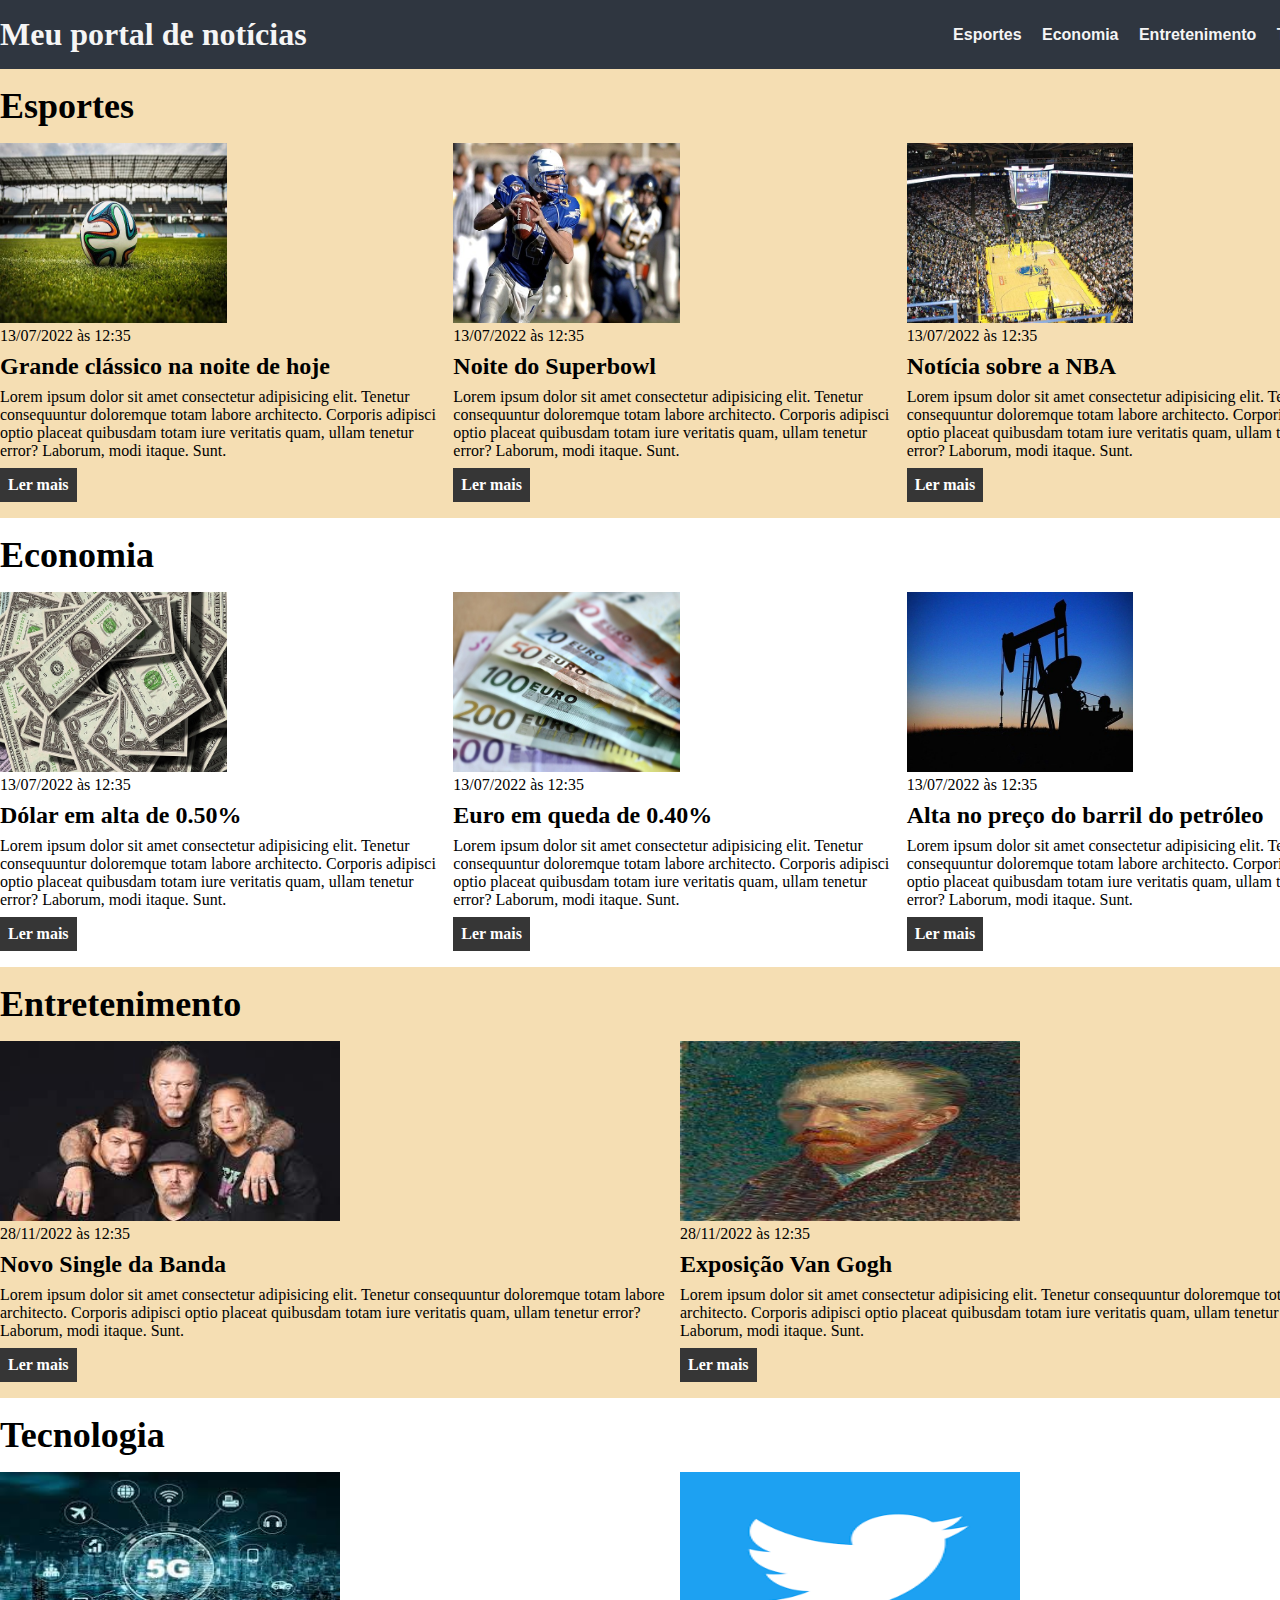
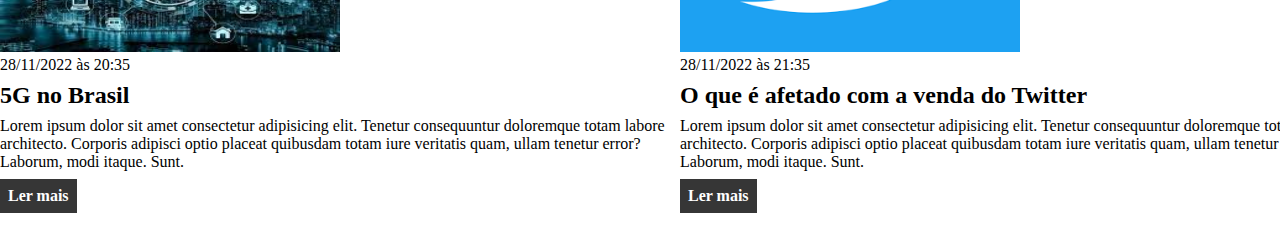
<file: HTML/index.html>
<!DOCTYPE html>
<html lang="pt-BR">
<head>
    <meta charset="UTF-8">
    <meta http-equiv="X-UA-Compatible" content="IE=edge">
    <meta name="viewport" content="width=device-width, initial-scale=1.0">
    <title>Meu portal de notícias</title>
    <link rel="stylesheet" href="./main.css" />
</head>
<body>
    <header>
        <div class="container">
            <h1>Meu portal de notícias</h1>
            <nav>
                <ul>
                <li>
                    <a href="#sports" title="Ir para a seção de esportes">Esportes</a>
                </li>
                <li>
                    <a href="#economy" title="Ir para a seção de notícias">Economia</a>
                </li>
                <li>
                    <a href="entertainment" title="Ir para a seção de entretenimento">Entretenimento</a>
                </li>
                <li>
                    <a href="technology" title="Ir para seção de tecnologia">Tecnologia</a>
                </li>
                </ul>
            </nav>
        </div>
    </header>
    <section id="sports">
        <div class="container"> 
            <h2>Esportes</h2>
            <div class="articles">
                <article>
            <img src="./imagens/futebol.jpg" alt="Bola de futebol no gramado" />
            <header>
                <time>13/07/2022 às 12:35</time>
            </header>
            <h3>Grande clássico na noite de hoje</h3>
            <p>
                Lorem ipsum dolor sit amet consectetur adipisicing elit. Tenetur consequuntur doloremque totam labore architecto. Corporis adipisci optio placeat quibusdam totam iure veritatis quam, ullam tenetur error? Laborum, modi itaque. Sunt.
            </p>
            <a href="#" title="Leia a notícia completa">Ler mais</a>
        </article>
        <article>
            <img src="./imagens/futebol-americano.jpg" alt="Jogador de futebol americano correndo com a bola na mão" />
            <header>
                <time>13/07/2022 às 12:35</time>
            </header>
            <h3>Noite do Superbowl</h3>
            <p>
                Lorem ipsum dolor sit amet consectetur adipisicing elit. Tenetur consequuntur doloremque totam labore architecto. Corporis adipisci optio placeat quibusdam totam iure veritatis quam, ullam tenetur error? Laborum, modi itaque. Sunt.
            </p>
            <a href="#" title="Leia a notícia completa">Ler mais</a>
        </article>
        <article>
            <img src="./imagens/basquete.jpg" title="Vista aérea de uma quadra de basquete" />
            <header>
                <time>13/07/2022 às 12:35</time>
            </header>
            <h3>Notícia sobre a NBA</h3>
            <p>
                Lorem ipsum dolor sit amet consectetur adipisicing elit. Tenetur consequuntur doloremque totam labore architecto. Corporis adipisci optio placeat quibusdam totam iure veritatis quam, ullam tenetur error? Laborum, modi itaque. Sunt.
            </p>
            <a href="#" title="Leia a notícia completa">Ler mais</a>
        </article>
            </div>
    </section>
        </div>
    <section id="economy">
        <div class="container">
            <h2>Economia</h2>
        <div class="articles">
            <article>
            <img src="./imagens/dolares.jpg" alt="Muitos dólares" />
            <header>
                <time>13/07/2022 às 12:35</time>
            </header>
            <h3>Dólar em alta de 0.50%</h3>
            <p>
                Lorem ipsum dolor sit amet consectetur adipisicing elit. Tenetur consequuntur doloremque totam labore architecto. Corporis adipisci optio placeat quibusdam totam iure veritatis quam, ullam tenetur error? Laborum, modi itaque. Sunt.
            </p>
            <a href="#" title="Leia a notícia completa">Ler mais</a>
        </article>
        <article>
            <img src="./imagens/euro.jpg" alt="Várias notas de euro" />
            <header>
                <time>13/07/2022 às 12:35</time>
            </header>
            <h3>Euro em queda de 0.40%</h3>
            <p>
                Lorem ipsum dolor sit amet consectetur adipisicing elit. Tenetur consequuntur doloremque totam labore architecto. Corporis adipisci optio placeat quibusdam totam iure veritatis quam, ullam tenetur error? Laborum, modi itaque. Sunt.
            </p>
            <a href="#" title="Leia a notícia completa">Ler mais</a>
        </article>
        <article>
            <img src="./imagens/petroleo.jpg" alt="Extração de petróleo" />
            <header>
                <time>13/07/2022 às 12:35</time>
            </header>
            <h3>Alta no preço do barril do petróleo</h3>
            <p>
                Lorem ipsum dolor sit amet consectetur adipisicing elit. Tenetur consequuntur doloremque totam labore architecto. Corporis adipisci optio placeat quibusdam totam iure veritatis quam, ullam tenetur error? Laborum, modi itaque. Sunt.
            </p>
            <a href="#" title="Leia a notícia completa">Ler mais</a>
        </article>
        </div>
        </div>
    </section>
    <section id="entertainment">
        <div class="container">
            <h2>Entretenimento</h2>
        <div class="articles">
            <article>
            <img src="./imagens/metallica.jpg" alt="Novo single" />
            <header>
                <time>28/11/2022 às 12:35</time>
            </header>
            <h3>Novo Single da Banda</h3>
            <p>
                Lorem ipsum dolor sit amet consectetur adipisicing elit. Tenetur consequuntur doloremque totam labore architecto. Corporis adipisci optio placeat quibusdam totam iure veritatis quam, ullam tenetur error? Laborum, modi itaque. Sunt.
            </p>
            <a href="#" title="Leia a notícia completa">Ler mais</a>
        </article>
        <article>
            <img src="./imagens/van-gogh.jpg" alt="Exposição Van Gogh" />
            <header>
                <time>28/11/2022 às 12:35</time>
            </header>
            <h3>Exposição Van Gogh</h3>
            <p>
                Lorem ipsum dolor sit amet consectetur adipisicing elit. Tenetur consequuntur doloremque totam labore architecto. Corporis adipisci optio placeat quibusdam totam iure veritatis quam, ullam tenetur error? Laborum, modi itaque. Sunt.
            </p>
            <a href="#" title="Leia a notícia completa">Ler mais</a>
        </article>
        </div>
        </div>
    </section>
    <section id="technology">
        <div class="container">
            <h2>Tecnologia</h2>
        <div class="articles">
            <article>
            <img src="./imagens/5G.jpg" alt="5G" />
            <header>
                <time>28/11/2022 às 20:35</time>
            </header>
            <h3>5G no Brasil</h3>
            <p>
                Lorem ipsum dolor sit amet consectetur adipisicing elit. Tenetur consequuntur doloremque totam labore architecto. Corporis adipisci optio placeat quibusdam totam iure veritatis quam, ullam tenetur error? Laborum, modi itaque. Sunt.
            </p>
            <a href="#" title="Leia a notícia completa">Ler mais</a>
        </article>
        <article>
            <img src="./imagens/twitter.jpg" alt="Venda Twitter" />
            <header>
                <time>28/11/2022 às 21:35</time>
            </header>
            <h3>O que é afetado com a venda do Twitter</h3>
            <p>
                Lorem ipsum dolor sit amet consectetur adipisicing elit. Tenetur consequuntur doloremque totam labore architecto. Corporis adipisci optio placeat quibusdam totam iure veritatis quam, ullam tenetur error? Laborum, modi itaque. Sunt.
            </p>
            <a href="#" title="Leia a notícia completa">Ler mais</a>
        </article>
        </div>
        </div>
    </section>
</body>
</html>
</file>
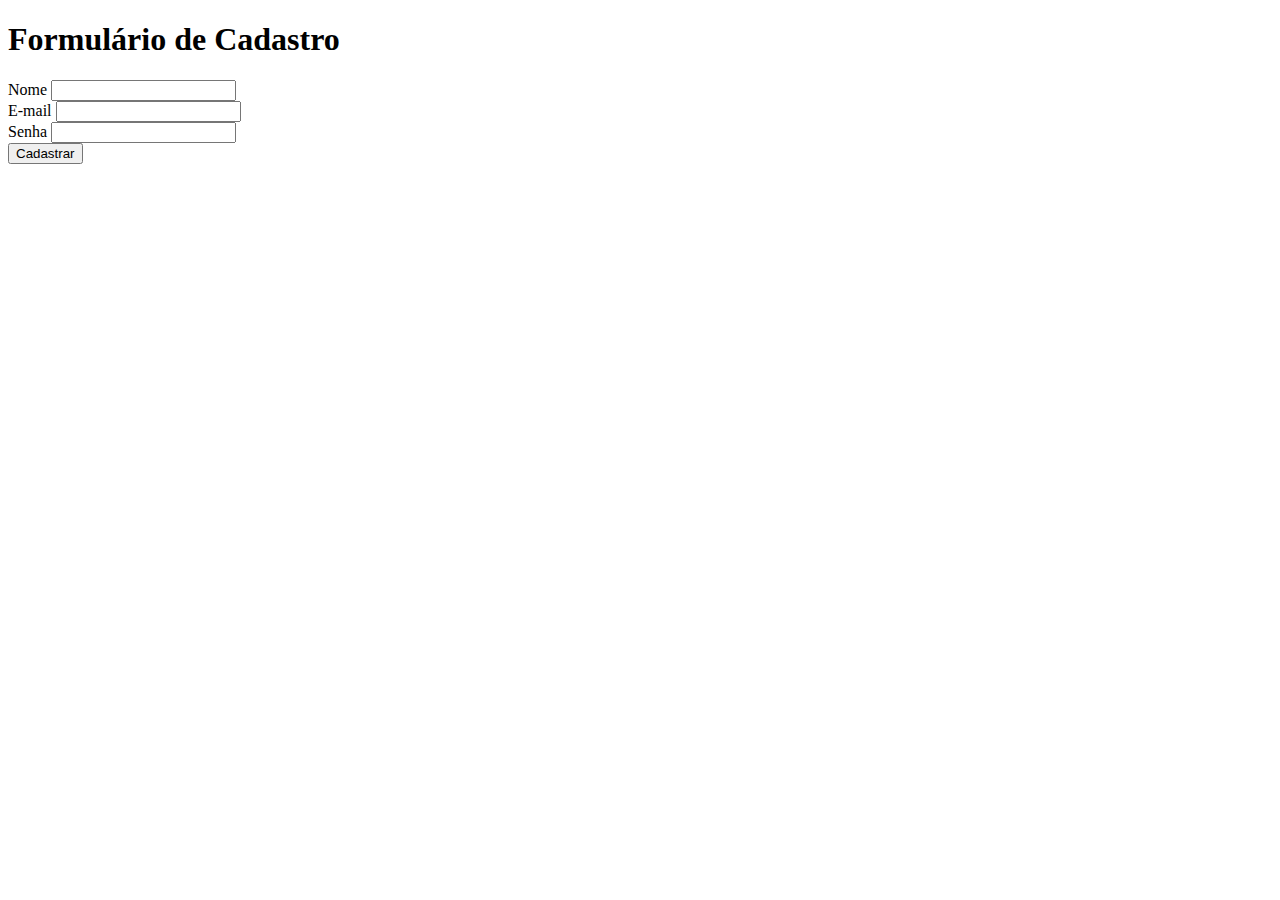
<file: HTML/formulario.html>
<!DOCTYPE html>
<html lang="pt-br">
<head>
    <meta charset="UTF-8">
    <meta http-equiv="X-UA-Compatible" content="IE=edge">
    <meta name="viewport" content="width=device-width, initial-scale=1.0">
    <title>Formulário</title>
</head>
<body>
    <h1>Formulário de Cadastro</h1>
    <form>
        <label for="name">Nome</label>
        <input id="name" type="name" />
        <br />
        <label for="email">E-mail</label>
        <input id="email" type="email" />
        <br />
        <label for="password">Senha</label>
        <input id="password" type="password" />
        <br />

        <button type="submit">
            Cadastrar
        </button>
    </form>

</body>
</html>
</file>
<file: HTML/main.css>
*   {
    box-sizing: border-box;
    margin: 0;
    padding: 0;
}

body > header {
    background-color: #2f3640;
    padding: 16px 0;
    color: #f5f5f5;
}

header .container {
    display: flex;
    align-items:center;
    justify-content:space-between;
}

header li {
    display: inline;
    font-family: Arial, Helvetica, sans-serif;
    font-weight: bold;
    margin-left: 16px;
}

header li a {
    color: #f5f5f5;
    text-decoration: none;
}

.container {
    width: 1360px;
    margin: 0 auto 0 auto;
}

.articles   {
    display: flex;
}

.articles article img {
    height: 180px;
}

.articles article img {
    width: 50%;
}

section {
    padding: 16px 0;
}

section h2 {
    margin-bottom: 16px;
}

section h3  {
    margin-top: 8px;
    margin-bottom: 8px;
}

.articles article a {
    background-color: #363636;
    color: #fff;
    padding: 8px;
    display: inline-block;
    text-decoration: none;
    font-weight: bold;
    margin-top: 8px;
}

.articles article a:hover {
    text-decoration: underline;
}

.articles article p,
.articles article a {
    font-family: 'Times New Roman', Times, serif;
}

.articles article h3 {
    font-size: 24px;
}

section h2 {
    font-size: 36px;
}

#sports {
    background-color: #F5DEB3;
}

#entertainment {
    background-color: #F5DEB3;
}
</file>
